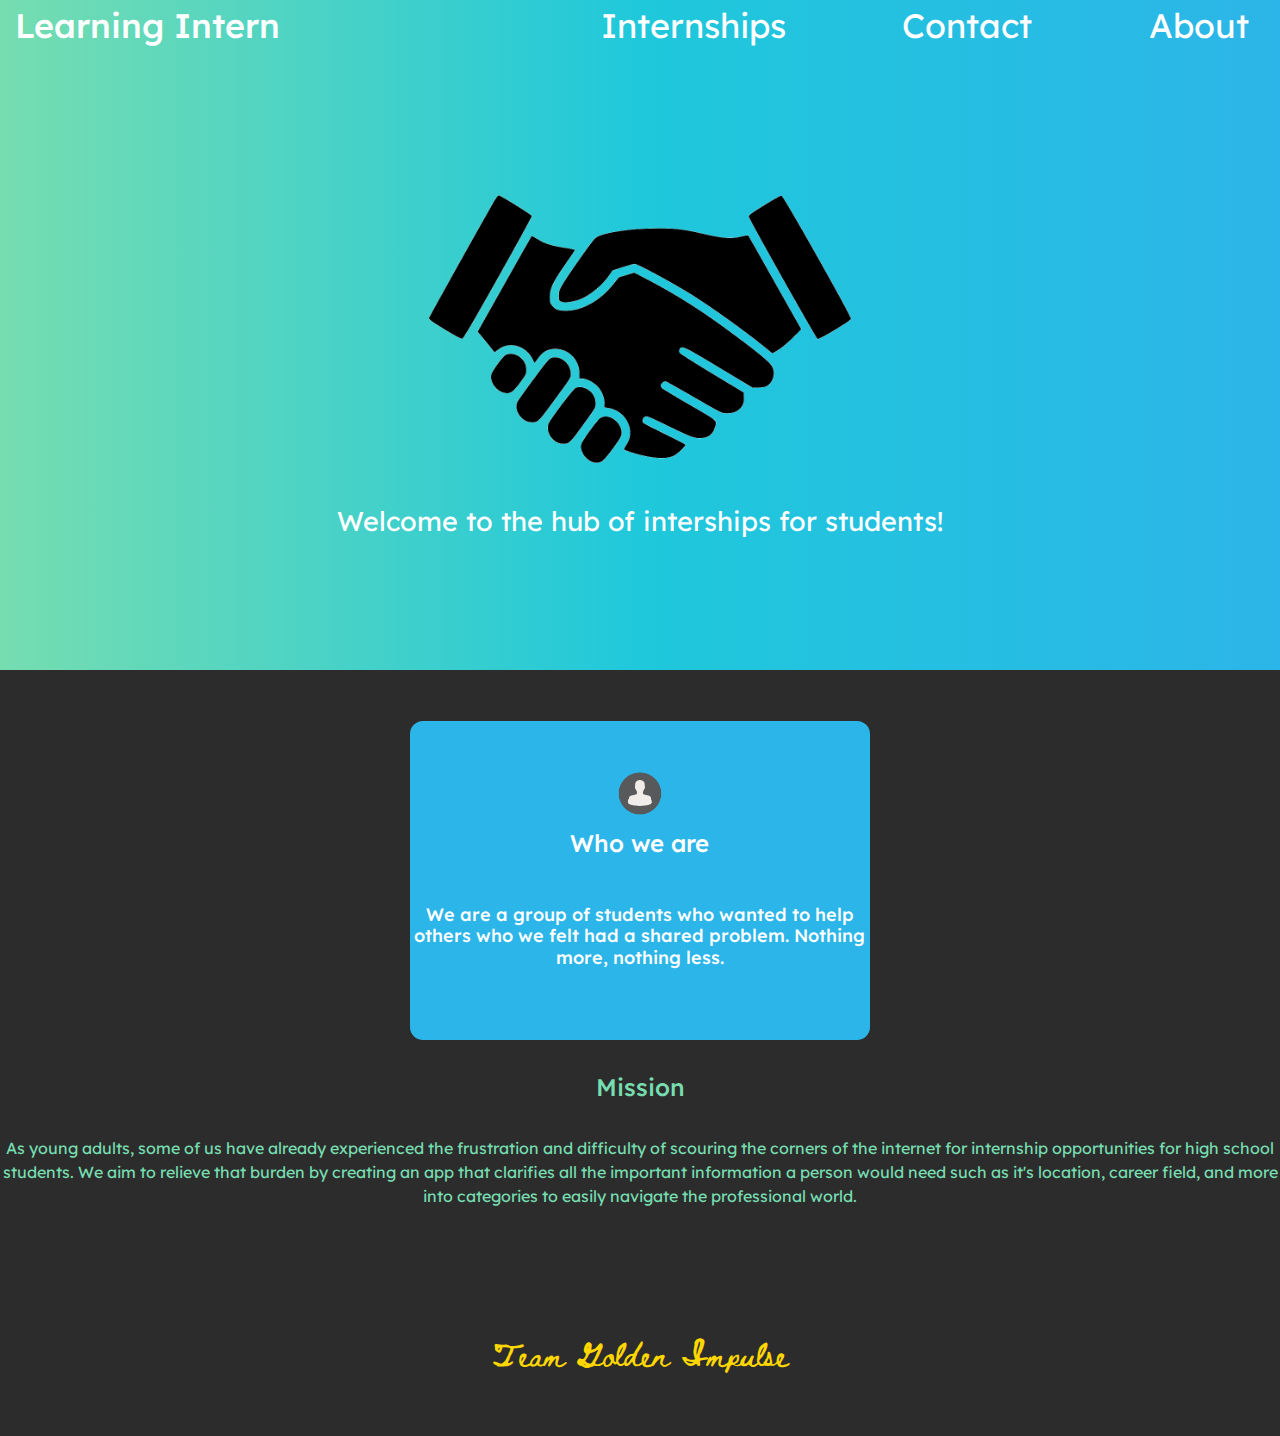
<file: index.html>
<!DOCTYPE html>
<html lang="en">
<head>
    <meta charset="UTF-8">
    <meta name="viewport" content="width=device-width, initial-scale=1.0">
    <meta http-equiv="X-UA-Compatible" content="ie=edge">
    <title>Learning Intern</title>
    <link rel="stylesheet" href="https://maxcdn.bootstrapcdn.com/bootstrap/4.0.0/css/bootstrap.min.css" integrity="sha384-Gn5384xqQ1aoWXA+058RXPxPg6fy4IWvTNh0E263XmFcJlSAwiGgFAW/dAiS6JXm" crossorigin="anonymous">
    <link rel="stylesheet" href="./lib/css/home.css">
</head>
<body>
    <div class="header">
    <h1>Learning Intern</h1>
    <ul>
        <li id="internprop"><a href="./lib/interships.html">Internships</a></li>
        <li id="contactprop">Contact</li>
        <li id="aboutprop">About</li>
    </ul>
    <img src="./assets/handshake3.png">
    <p class="welcome">
        Welcome to the hub of interships for students!
    </p>
    </div>
    <div class="para">
        <h2 class="who_we_are">
            <img class="icon1" src="./assets/We are Icon.png">
            Who we are
            <p class="weInfo">
                We are a group of students who wanted to help others who we felt had a shared problem. Nothing more, nothing less.</p>
        </h2>
        <h5>
                Mission
            </h5>
    </div>
    
    
    <p class="mission">
        As young adults, some of us have already experienced the frustration and difficulty of scouring the corners of the internet for internship opportunities for high school students. We aim to relieve that burden by creating an app that clarifies all the important information a person would need such as it's location, career field, and more into categories to easily navigate the professional world.
    </p>
    <p class="extra">
        Team Golden Impulse
    </p>
    <script src="https://code.jquery.com/jquery-3.2.1.slim.min.js" integrity="sha384-KJ3o2DKtIkvYIK3UENzmM7KCkRr/rE9/Qpg6aAZGJwFDMVNA/GpGFF93hXpG5KkN" crossorigin="anonymous"></script>
    <script src="https://cdnjs.cloudflare.com/ajax/libs/popper.js/1.12.9/umd/popper.min.js" integrity="sha384-ApNbgh9B+Y1QKtv3Rn7W3mgPxhU9K/ScQsAP7hUibX39j7fakFPskvXusvfa0b4Q" crossorigin="anonymous"></script>
    <script src="https://maxcdn.bootstrapcdn.com/bootstrap/4.0.0/js/bootstrap.min.js" integrity="sha384-JZR6Spejh4U02d8jOt6vLEHfe/JQGiRRSQQxSfFWpi1MquVdAyjUar5+76PVCmYl" crossorigin="anonymous"></script>
</body>
</html>
</file>
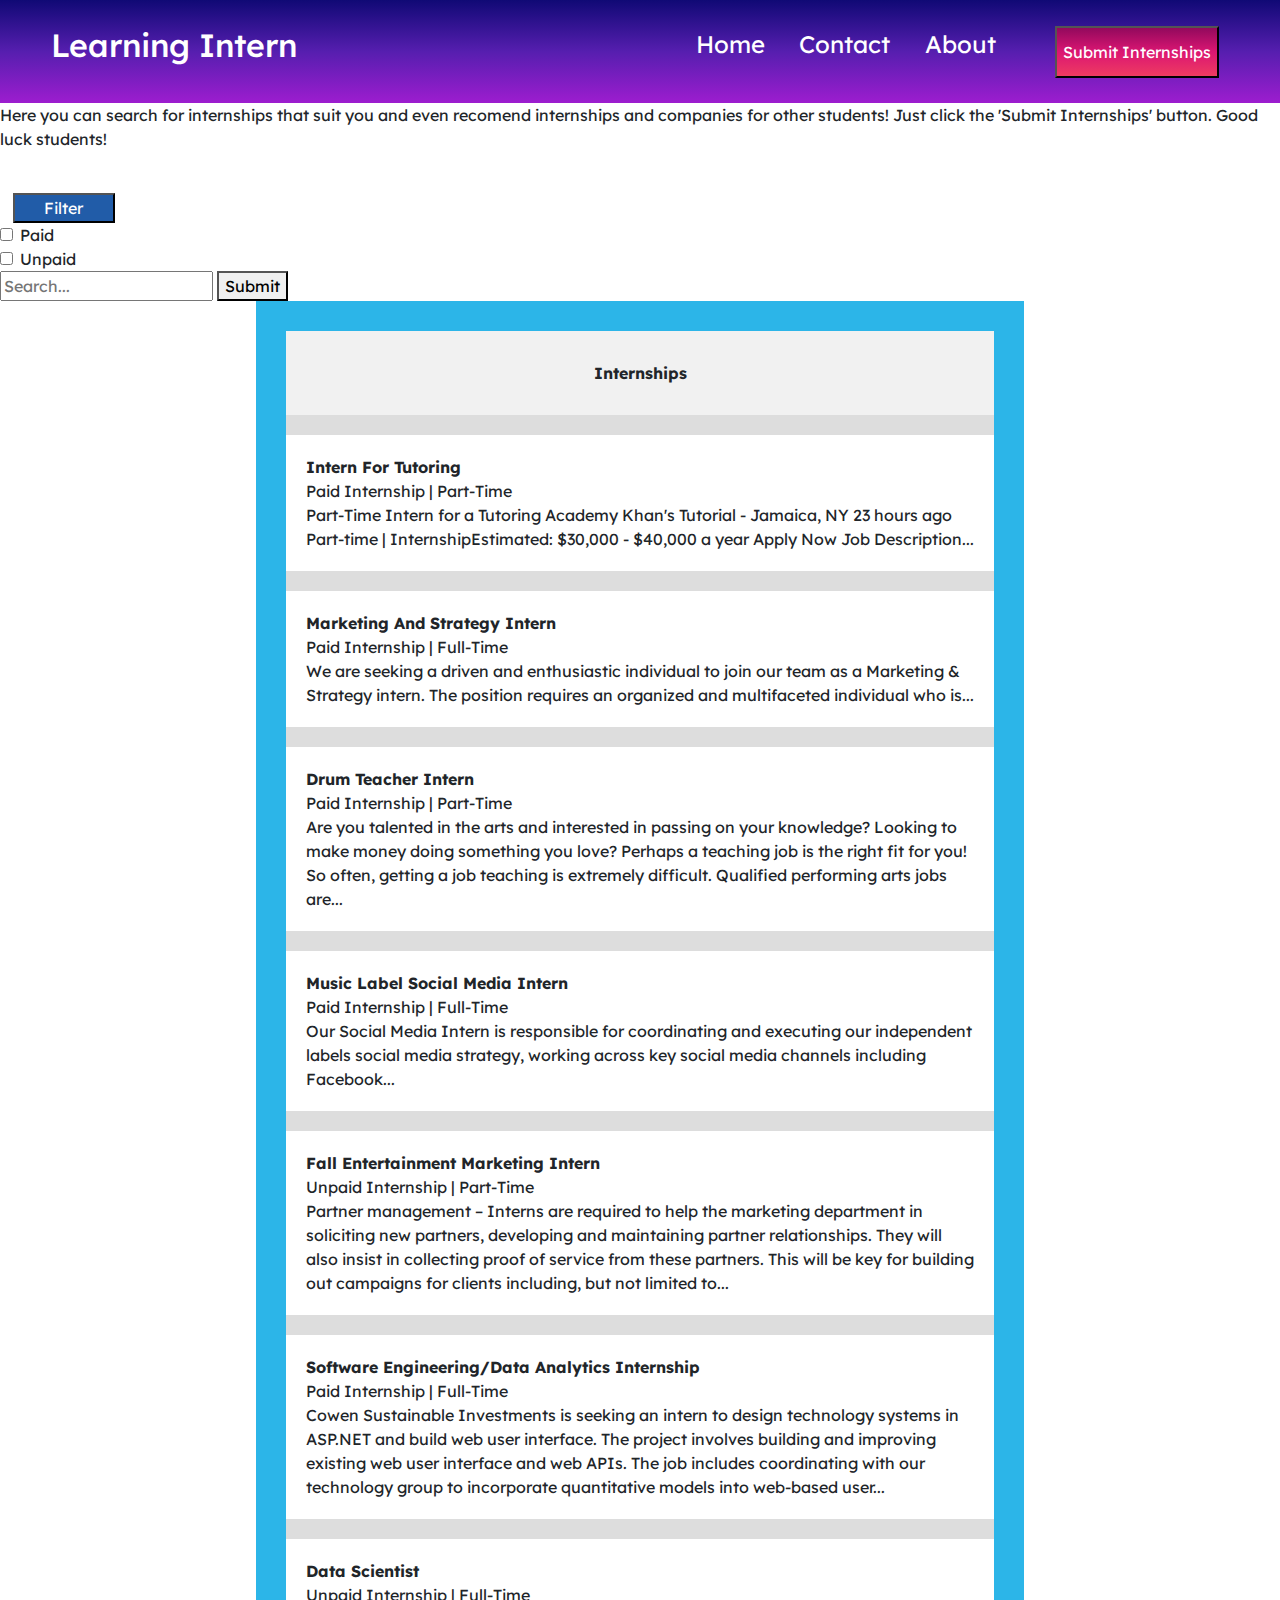
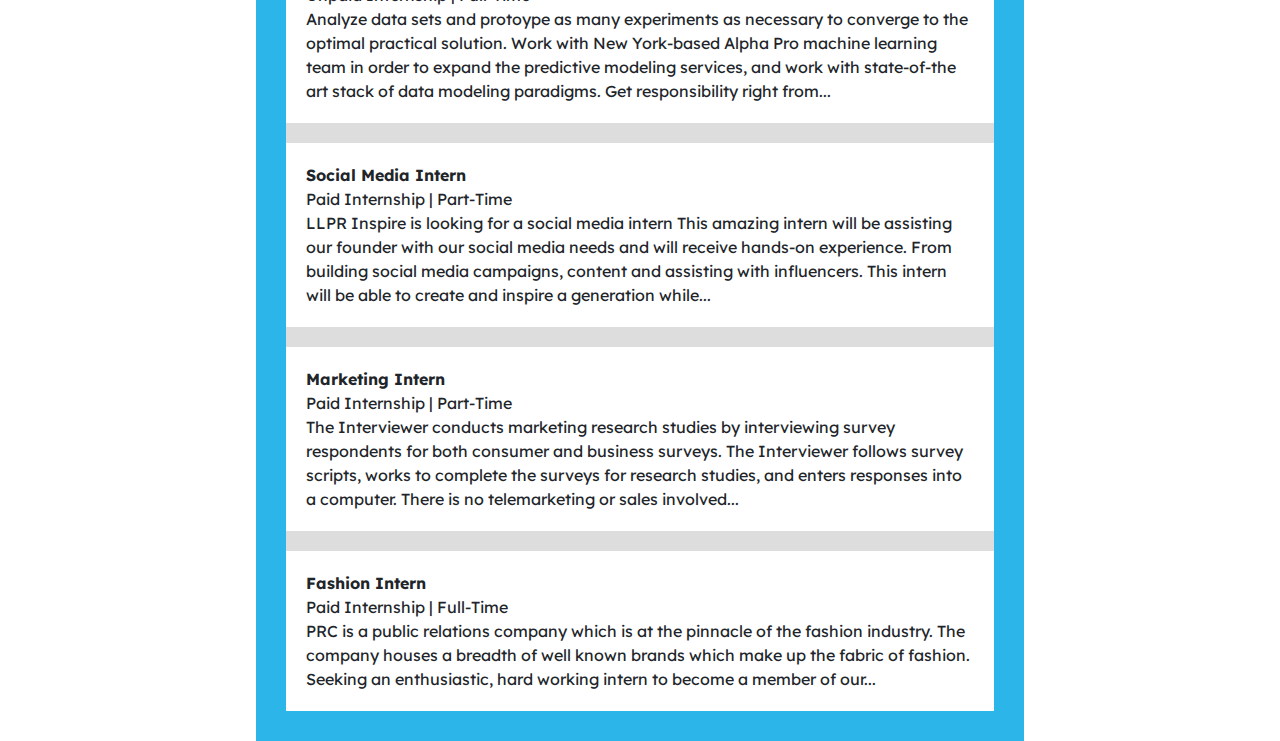
<file: lib/interships.html>
<!DOCTYPE html>
<html lang="en">
<head>
    <meta charset="UTF-8">
    <meta name="viewport" content="width=device-width, initial-scale=1.0">
    <meta http-equiv="X-UA-Compatible" content="ie=edge">
    <title>Interships | Learning Intern</title>
    <link rel="stylesheet" href="https://maxcdn.bootstrapcdn.com/bootstrap/4.0.0/css/bootstrap.min.css" integrity="sha384-Gn5384xqQ1aoWXA+058RXPxPg6fy4IWvTNh0E263XmFcJlSAwiGgFAW/dAiS6JXm" crossorigin="anonymous">
    <link rel="stylesheet" href="./css/internships.css">
    <script src="./js/classes.js" defer></script>
    <script src="./js/main.js" defer></script>
</head>
<body>
    <div class="header">
        <h1>
            Learning Intern
        </h1>
        <ul>
            <li id="homeprop"><a href="../index.html" target="_blank"> Home </a></li>
            <li id="contactprop">Contact</li>
            <li id="aboutprop">About</li>
        </ul>
        <button id="Submitprop"> Submit Internships</button>
    </div>
    <p class="welcome">Here you can search for internships that suit you and even recomend internships and companies for other students! Just click the 'Submit Internships' button. Good luck students!</p>
    <!--<div class="filter">
      <button>Gold</button>
    </div>-->
    <div class="filter">
    <button class="normal">Filter</button>
    <div class="form-check">
            <input class="form-check-input" type="checkbox" value="checked" id="paidCheck">
            <label class="form-check-label" for="defaultCheck1">
              Paid
            </label>
          </div>
          <div class="form-check">
            <input class="form-check-input" type="checkbox" value="checked" id="unpaidCheck">
            <label class="form-check-label" for="defaultCheck2">
              Unpaid
            </label>
          </div>
    <div class="intership-grid">
      <div class="intership"></div>
    </div>
    <script src="https://code.jquery.com/jquery-3.2.1.slim.min.js" integrity="sha384-KJ3o2DKtIkvYIK3UENzmM7KCkRr/rE9/Qpg6aAZGJwFDMVNA/GpGFF93hXpG5KkN" crossorigin="anonymous"></script>
    <script src="https://cdnjs.cloudflare.com/ajax/libs/popper.js/1.12.9/umd/popper.min.js" integrity="sha384-ApNbgh9B+Y1QKtv3Rn7W3mgPxhU9K/ScQsAP7hUibX39j7fakFPskvXusvfa0b4Q" crossorigin="anonymous"></script>
    <script src="https://maxcdn.bootstrapcdn.com/bootstrap/4.0.0/js/bootstrap.min.js" integrity="sha384-JZR6Spejh4U02d8jOt6vLEHfe/JQGiRRSQQxSfFWpi1MquVdAyjUar5+76PVCmYl" crossorigin="anonymous"></script>
</body>
<form>
    <div class = "internships">
    <input type = "text" id = "search_input" onkeyup = "filterSearch()" placeholder="Search..."/>
    <button id = "submit_button">
        Submit
    </button>
   
    </div>
</form>
<table id = "internTable">
    <tr class = "header">
        <th style="width: 60%">Internships</th>
    </tr>
    <tr>
        <td colspan = "2">
        <strong>Intern For Tutoring</strong><br>
        Paid Internship | Part-Time<br>
        Part-Time Intern for a Tutoring Academy Khan's Tutorial - Jamaica, NY 23 hours ago Part-time | InternshipEstimated: $30,000 - $40,000 a year Apply Now Job Description<span id = "dots">...</span><span id = "more">
Khan's Tutorial is looking for highly qualified high school underclassmen who can work in a fast paced, academic environment. Tasks include:

Grading
Teaching Support
Overall Office Support

This position will require a working commitment of at least 6 months. We require regular attendance at least 2 days a week, with weekends being preferred. Working hours are Saturdays and/or Sundays from 10:00 AM - 6:00 PM and up to 1 weeknight from 5:00 PM - 7:00 PM. High performing individuals have many opportunities for growth within the company. Interns can use the internship to fulfill volunteer hours for school.

Requirements for the ideal candidate include:
High School GPA of at least 90

Ability to work well with teammates

Preferred:
Students of Stuyvesant, Bronx Science, Brooklyn Tech, new Specialized High Schools, or Top Screened High Schools 
        </span>
    <!-- <button onclick="readMore()" id = "readMoreBtn">Read more</button> -->
        </td>
    </tr>
    <tr>
        <td colspan = "2">
            <strong>Marketing And Strategy Intern</strong><br>
            Paid Internship | Full-Time <br>
            We are seeking a driven and enthusiastic individual to join our team as a Marketing & Strategy intern. The position requires an organized and multifaceted individual who is... 
        </td>
    </tr>

    <tr>
        <td colspan = "2">
            <strong>Drum Teacher Intern</strong><br>
            Paid Internship | Part-Time <br>
            Are you talented in the arts and interested in passing on your knowledge? Looking to make money doing something you love? Perhaps a teaching job is the right fit for you! So often, getting a job teaching is extremely difficult. Qualified performing arts jobs are... 
        </td>
    </tr>
    <tr>
        <td colspan="2">
            <strong>Music Label Social Media Intern</strong><br>
            Paid Internship | Full-Time <br>
            Our Social Media Intern is responsible for coordinating and executing our independent labels social media strategy, working across key social media channels including Facebook...
        </td>
    </tr>
    <tr>
        <td colspan = "2">
            <strong>Fall Entertainment Marketing Intern</strong><br>
            Unpaid Internship | Part-Time<br>
            Partner management – Interns are required to help the marketing department in soliciting new partners, developing and maintaining partner relationships. They will also insist in collecting proof of service from these partners. This will be key for building out campaigns for clients including, but not limited to... 
        </td>
    </tr>
    <tr>
        <td colspan="2">
            <strong>Software Engineering/Data Analytics Internship</strong><br>
            Paid Internship | Full-Time<br>
            Cowen Sustainable Investments is seeking an intern to design technology systems in ASP.NET and build web user interface. The project involves building and improving existing web user interface and web APIs. The job includes coordinating with our technology group to incorporate quantitative models into web-based user...
            
        </td>
    </tr>

    <tr>
        <td colspan="2">
            <strong>Data Scientist
            </strong><br>
            Unpaid Internship | Full-Time<br>
            Analyze data sets and protoype as many experiments as necessary to converge to the optimal practical solution. Work with New York-based Alpha Pro machine learning team in order to expand the predictive modeling services, and work with state-of-the art stack of data modeling paradigms. Get responsibility right from... 
        </td>
    </tr>

    <tr>
        <td colspan="2">
            <strong>Social Media Intern</strong><br>
            Paid Internship | Part-Time <br>
            LLPR Inspire is looking for a social media intern This amazing intern will be assisting our founder with our social media needs and will receive hands-on experience. From building social media campaigns, content and assisting with influencers. This intern will be able to create and inspire a generation while...
        </td>
    </tr>
    <tr>
        <td colspan="2">
            <strong>Marketing Intern</strong><br>
            Paid Internship | Part-Time<br>
            The Interviewer conducts marketing research studies by interviewing survey respondents for both consumer and business surveys. The Interviewer follows survey scripts, works to complete the surveys for research studies, and enters responses into a computer. There is no telemarketing or sales involved...
        </td>
    </tr>
    <tr>
        <td colspan="2">
            <strong>Fashion Intern</strong><br>
            Paid Internship | Full-Time<br>
            PRC is a public relations company which is at the pinnacle of the fashion industry. The company houses a breadth of well known brands which make up the fabric of fashion. Seeking an enthusiastic, hard working intern to become a member of our... 
        </td>
    </tr>
    
</table>
<script>
$("input[name='filterStatus']").change(function () {
    var classes = [];

    $("input[name='filterStatus']").each(function () {
        if ($(this).is(":checked")) { classes.push('.' + $(this).val()); }
    });

    if (classes == "") { // if no filters selected, show all items
        $("#StatusTable tbody tr").show();
    } else { // otherwise, hide everything...
        $("#StatusTable tbody tr").hide();

        $("#StatusTable tr").each(function () {
            var show = true;
            var row = $(this);
            classes.forEach(function (className) {
                if (row.find('td' + className).html() == '&nbsp;') { show = false; }
            });
            if (show) { row.show(); }
        });
    }
});

function filterSearch (){
    var input, filter, table, tr, td, i, txtValue;
    input = document.getElementById("search_input");
    filter = input.value.toUpperCase();
    table = document.getElementById("internTable");
    tr = table.getElementsByTagName("tr");
        for (i = 0; i < tr.length; i++){
            td = tr[i].getElementsByTagName("td")[0];
            if (td) {
                txtValue = td.textContent || td.innerText;
                if (txtValue.toUpperCase().indexOf(filter)>-1){
                    tr[i].style.display = "";
                } else {
                    tr[i].style.display = "none";
                }    
            }
        }
}

function readMore (){
    var dots = document.getElementById("dots");
    var moreText = document.getElementsById("more");
    var btnText = document.getElementsById("readMoreBtn");
    if (dots.style === "none"){
        dots.style.display = "contents";
        btnText.innerHTML = "Read more";
        moreText.style.display = "none";
    } else {
        dots.style.display = "none";
        btnText.innerHTML = "Read less";
        moreText.style.display = "contents";
    }
}
</script>
<style>
    

#internTable {
    margin-left: auto;
    margin-right:auto;
    border-collapse: collapse;
    width: 60%;
    border: 30px solid #2cb5e8; 
}

#internTable th{
    text-align: center;
    padding: 30px;
    border-right: 30px solid #2cb5e8
}
 #internTable td{
     text-align: left;
     padding: 20px;
 }

 #internTable tr {
    border-bottom: 20px solid #ddd;

 }

 #internTable tr.header, #internTable tr:hover{
     background-color: #f1f1f1;
 }
 
#more {display:none;}
</style>
</html>
</file>
<file: lib/css/home.css>
@import url('https://fonts.googleapis.com/css?family=Lexend+Deca&display=swap');
@import url('https://fonts.googleapis.com/css?family=Beth+Ellen&display=swap');
body {
    background-color: rgb(44, 44, 44);
    font-family: Lexend Deca;
    color: white;
}
div.header {
    background-image: linear-gradient(to right, #76ddb0, #1fc8db, #2cb5e8); 
}
a {
    color: white;
}
h1 {
    display: inline-block;
    font-size: 34px;
    margin-left: 15px;
    margin-right: 215px;

}
@media (max-width: 568px) {
    h1 {
        display: block;
        text-align: center;
        margin: auto;
        font-size: 150%;
        padding-top: 3%;

    }
}
@media (max-width: 1024px) and (min-width: 569px)  {
    h1 {
        font-size: 150%;
        padding-top: 3%;
    }
}
ul {
    display: inline-flex;
    list-style-type: none;
    display: flexbox;
    flex-direction: row;
}
@media (max-width: 568px) {
    ul {
        margin: auto;
        text-align: center;
        display: block;
        display: flex;
        flex-direction: row;
        padding-left: 8%; 
        font-size: 150%;
    }
}
@media (max-width: 1024px) and (min-width: 569px) {
    ul {
        margin: auto;
        text-align: center;
        font-size: 150%;
        display: block;
        display: flex;
        flex-direction: row;
        padding-left: 15%; 
    }
}
li {
    margin-right: 13%; 
    font-size: 34px;
    margin-left: 15%;
}
@media (max-width: 568px){
    li {
        font-size: 75%;
        margin-left: 0%;
        margin-right: 11%; 
    }
}
@media (max-width: 1024px) and (min-width: 569px) {
    li {
        font-size: 115%;
        padding-left: 0%; 
        margin-left: 0%;
        margin-right: 13%;
    }
}
ul li#internprop:hover{
    background: -webkit-linear-gradient(rgb(221, 111, 7), crimson);
    -webkit-background-clip: text;
    -webkit-text-fill-color: transparent;  
}
ul li#contactprop:hover{
    background: -webkit-linear-gradient(rgb(148, 146, 23), rgb(228, 195, 10));
    -webkit-background-clip: text;
    -webkit-text-fill-color: transparent;
}
ul li#aboutprop:hover{
    background: -webkit-linear-gradient(rgb(16, 109, 7), rgb(5, 168, 5));
    -webkit-background-clip: text;
   -webkit-text-fill-color: transparent;
}
p.welcome { 
    background-color: transparent;
    font-size: 27px;
    display: block;
    padding-bottom: 10%;
    color: white;
}
@media (max-width: 568px){
    p.welcome {
        font-size: 115%;
    }
}
p {
    margin: auto;
    text-align: center;
    background-color: rgb(44, 44, 44);
    height: 50%;
    width: 100;
    display: block;
    color: #76ddb0;
}
@media (max-width: 568px){
    p {
        font-size: 115%;
    }
}
img {
    display: block;
    margin: auto;
    margin-top: 10%;
    width: 33%;
    height: 33%;
    padding-bottom: 3%; 
}
h2 {
    display: block;
    margin-left: 4%;
    margin-top: 4%;
    color: white;
    width: 36%;
    height: 20%;
    background-color: #2cb5e8;
    text-align: center;
    border-radius: 13px;
    border: solid 3px #2cb5e8;
    font-size: 150%;
    display: inline-flex;
}
h2.who_we_are {
    flex-direction: column;
    margin-left: 32%;
}
@media (max-width: 568px){
    h2.who_we_are {
        width: 65%;
        margin-left: 18%;
    }
}
p.weInfo {
    margin-top: 10%;
    color: white; 
    background-color: #2cb5e8;
    font-size: 75%;
    margin-bottom: 5%; 
    padding-bottom: 10%;
}
@media (max-width: 568px){
    p.weInfo {
        margin-right: 5%; 
        margin-left: 5%;
        padding-right: 5%;
        padding-left: 5%;
    }
}
h4 {
    display: inline;
}
h5 {
    margin-top: 2%;
    text-align: center;
    color: #76ddb0;
    font-size: 150%;
    padding-bottom: 2%;
}
@media (max-width: 568px) {
    h5 {
        margin-top: 20%;
        display: block;
    }
}
img.icon1 {
    height: 10%;
    width: 10%;
}

div.para {
    background-color: rgb(44, 44, 44);
}
p.mission {
    padding-bottom: 10%;
}
@media (max-width: 568px) {
    p.mission {
        margin-top: 5%;
        display: inline-block;
    }
}
p.extra {
    text-align: center;
    margin: auto;
    color: gold;
    font-size: 150%;
    font-family: Beth Ellen;
    margin-bottom: 5%;
}
</file>
<file: lib/css/internships.css>
@import url('https://fonts.googleapis.com/css?family=Lexend+Deca&display=swap');
@import url('https://fonts.googleapis.com/css?family=Beth+Ellen&display=swap');
body {
    background-color: white;
    font-family: Lexend Deca;
}
div.header {
    display: flex;
    flex-direction: row;
    color: white;
    background-image: linear-gradient(#100975, #561eaf, #9d1dcf);
    padding-bottom: 2%; 
    padding-top: 2%;
}
@media (max-width: 1024px) and (min-width: 569px) {
    div.header {
        
    }
}
h1 {
    margin-left: 4%;
    margin-right: 28%;
    font-size: 200%;
}
@media (max-width: 568px) {
    h1 {
        font-size: 100%;
        text-align: center;
        display: block;
        margin: auto;
    }
}
a {
    color: white;
}
ul {
    display: flex;
    flex-direction: row;
    list-style-type: none;
    font-size: 150%;
}
@media (max-width: 568px) {
    ul {
        margin: auto;
        text-align: center;
        display: block;
        display: flex;
        flex-direction: column;
        padding-left: 8%; 
        font-size: 100%;
    }
}
button#Submitprop {
    margin-left: 10%;
    background-image: linear-gradient(#92095d, #db1672, #ee1a48d8);
    color: white;
}
@media (max-width: 568px) {
    button#Submitprop {
        font-size: 100%;
        display: flex;
        flex-direction: column;
        width: 35%;
        padding-right: 1%; 
    }
}
li {
    margin-right: 15%;
}
ul li#homeprop:hover{
    /*color: rgb(199, 172, 23);*/
    background: -webkit-linear-gradient(rgb(128, 35, 6), rgb(238, 98, 5));
    -webkit-background-clip: text;
    -webkit-text-fill-color: transparent;
}
/*div.filter button {
    color: black;
    background-color: gold;
    width: 8%;
    margin-top: 2%;
    margin-left: 1%;
}*/
button.normal {
    color: white;
    background-color: rgb(33, 92, 168);
    width: 8%;
    margin-top: 2%;
    margin-left: 1%;
}
@media (max-width: 568px) {
    button.normal {
        width: 15%;
}
p.welcome {
    text-align: center;
    padding-bottom: 7%;
    padding-top: 4%;
    /*margin-left: 3%;
    margin-right: 3%;*/
    font-size: 125%;
    background-image:  linear-gradient(#92095d, #db1672, #ee1a48d8);
    /*border-radius: 18px;*/
    color: white; 
}
div.form-check {
    margin-left: 1%;
    margin-top: 1%;
}
ul li#aboutprop:hover{
    background: -webkit-linear-gradient(rgb(18, 126, 8), rgb(7, 189, 7));
    -webkit-background-clip: text;
   -webkit-text-fill-color: transparent;
}
ul li#contactprop:hover{
    background: -webkit-linear-gradient(rgb(148, 146, 23), rgb(228, 195, 10));
    -webkit-background-clip: text;
    -webkit-text-fill-color: transparent;
}
div.topnav {
    text-align: center;
}
table#interntable {
    padding-top: 3%;
}
</file>
